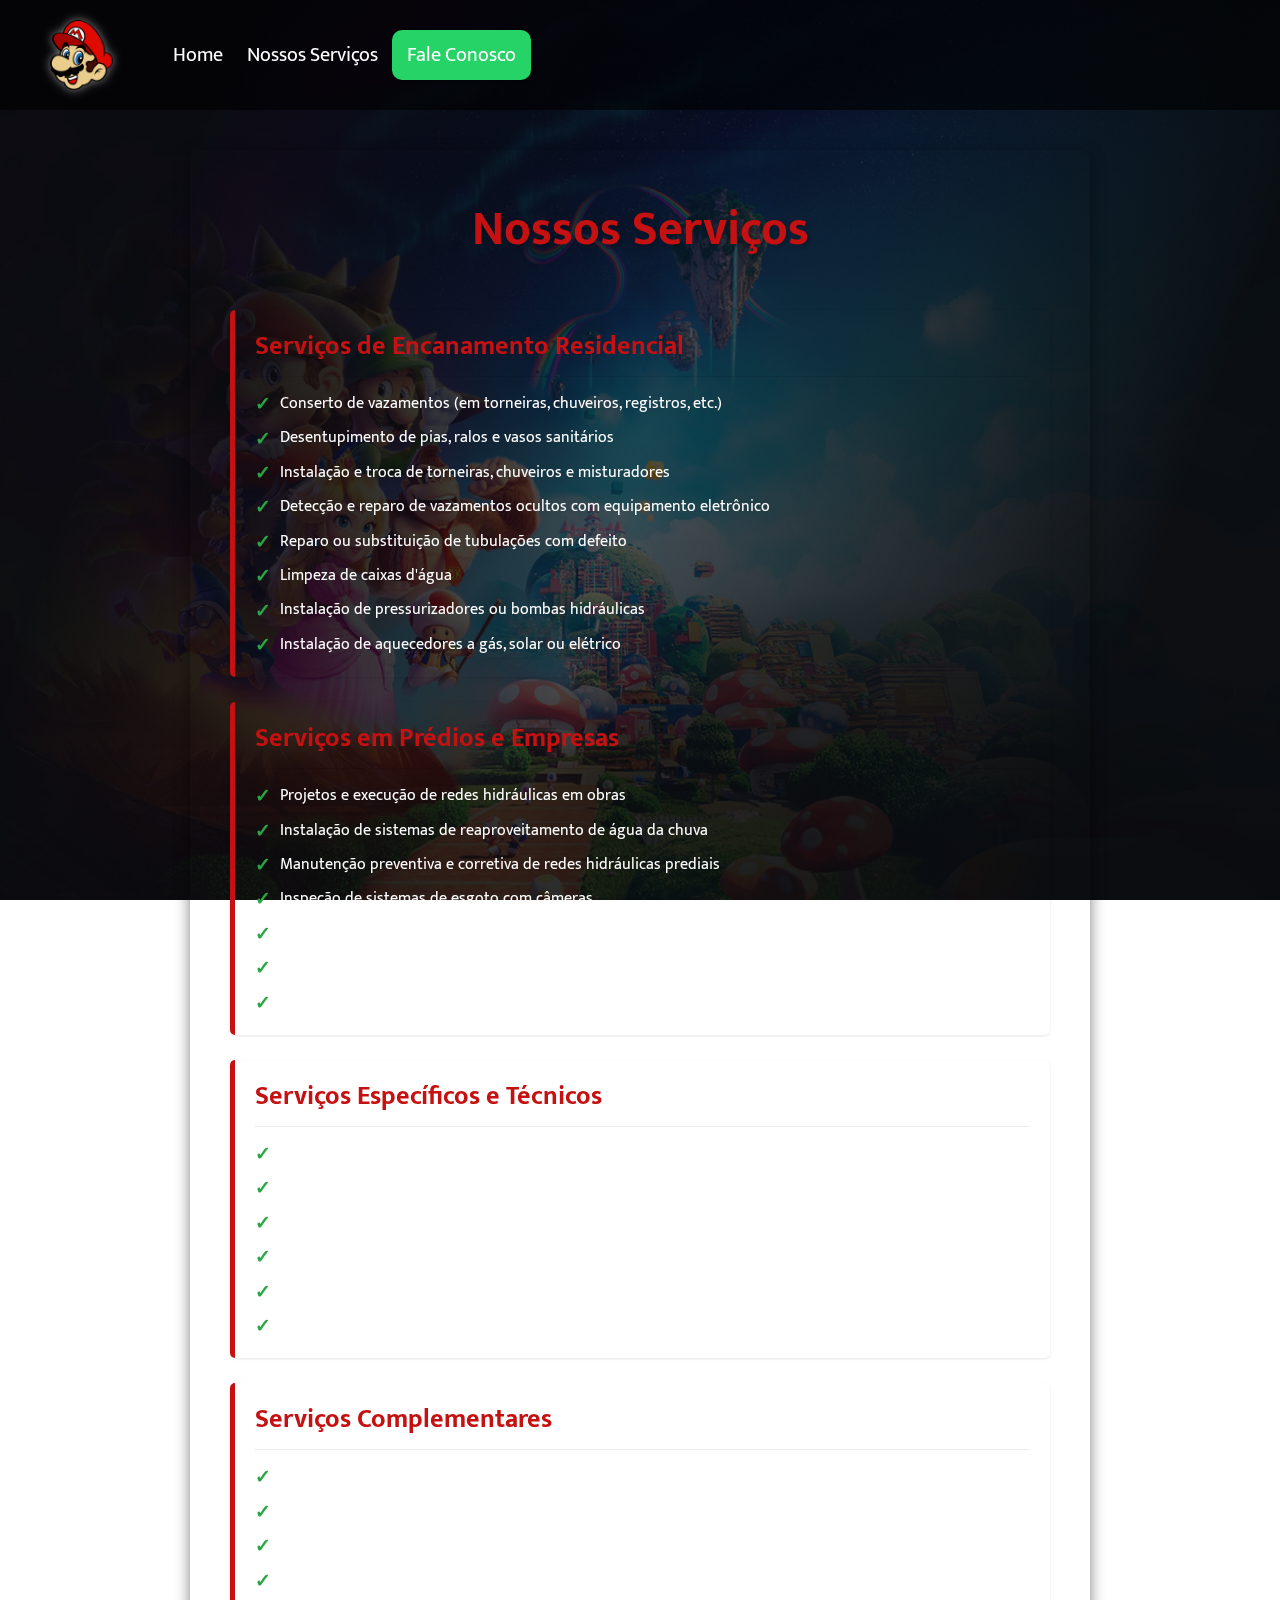
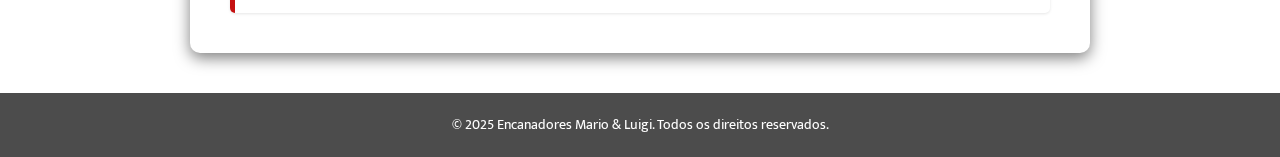
<file: index-servicos.html>
<!DOCTYPE html>
<html lang="pt-br">

<head>
    <meta charset="UTF-8">
    <meta name="viewport" content="width=device-width, initial-scale=1.0">
    <title>Nossos Serviços - Encanadores Mario & Luigi</title>
    <link rel="stylesheet" href="style-servicos.css">
    <link href="https://fonts.googleapis.com/css2?family=Mukta:wght@400;600;700&display=swap" rel="stylesheet">
</head>

<body>
    <div class="mascara"></div>
    <header class="header">
        <img src="./logo-header.png" alt="Logo Encanador Mário">
        <nav>
            <a href="index.html">Home</a>
            <a href="nossos servicos.html">Nossos Serviços</a>
            <a href="https://wa.me/5549991137577?text=Ol%C3%A1%20Alisson%2C%20eu%20vi%20seu%20site%20do%20Mario%20e%20gostaria%20de%20mais%20informa%C3%A7%C3%B5es%20sobre%20como%20criar%20um%20site%20para%20meu%20neg%C3%B3cio%2C%20eu%20me%20chamo..."
                id="link-whatsapp">Fale Conosco</a>
        </nav>
    </header>

    <main class="content">
        <section class="services-section" id="nossos-servicos-container">
            <h1>Nossos Serviços</h1>

            <div class="service-category">
                <h2>Serviços de Encanamento Residencial</h2>
                <ul>
                    <li>Conserto de vazamentos (em torneiras, chuveiros, registros, etc.)</li>
                    <li>Desentupimento de pias, ralos e vasos sanitários</li>
                    <li>Instalação e troca de torneiras, chuveiros e misturadores</li>
                    <li>Detecção e reparo de vazamentos ocultos com equipamento eletrônico</li>
                    <li>Reparo ou substituição de tubulações com defeito</li>
                    <li>Limpeza de caixas d'água</li>
                    <li>Instalação de pressurizadores ou bombas hidráulicas</li>
                    <li>Instalação de aquecedores a gás, solar ou elétrico</li>
                </ul>
            </div>

            <div class="service-category">
                <h2>Serviços em Prédios e Empresas</h2>
                <ul>
                    <li>Projetos e execução de redes hidráulicas em obras</li>
                    <li>Instalação de sistemas de reaproveitamento de água da chuva</li>
                    <li>Manutenção preventiva e corretiva de redes hidráulicas prediais</li>
                    <li>Inspeção de sistemas de esgoto com câmeras</li>
                    <li>Manutenção de calhas e sistemas pluviais</li>
                    <li>Instalação e manutenção de hidrantes e sistemas contra incêndio</li>
                    <li>Revisão e teste de estanqueidade em redes de gás e água</li>
                </ul>
            </div>

            <div class="service-category">
                <h2>Serviços Específicos e Técnicos</h2>
                <ul>
                    <li>Teste de pressão em tubulações</li>
                    <li>Troca de válvulas de descarga e caixas acopladas</li>
                    <li>Instalação de dispositivos economizadores de água</li>
                    <li>Ajuste de pressão da água</li>
                    <li>Verificação e troca de registros gerais e setoriais</li>
                    <li>Instalação de purificadores ou filtros de água</li>
                </ul>
            </div>

            <div class="service-category">
                <h2>Serviços Complementares</h2>
                <ul>
                    <li>Orçamento com laudo técnico para seguros e condomínios</li>
                    <li>Atendimento emergencial 24h para vazamentos ou entupimentos</li>
                    <li>Consultoria em reformas para otimização de sistema hidráulico</li>
                    <li>Treinamento e orientações para manutenção preventiva domiciliar</li>
                </ul>
            </div>
        </section>
    </main>

    <footer>
        <p>&copy; 2025 Encanadores Mario & Luigi. Todos os direitos reservados.</p>
    </footer>
</body>

</html>
</file>
<file: style-servicos.css>
* {
    margin: 0;
    padding: 0;
    box-sizing: border-box;
    font-family: 'Mukta', sans-serif; 
}

/* --- Estilos do Corpo da Página --- */
body {
    background-image: url('background.jpeg');
    background-size: cover; 
    background-repeat: no-repeat; 
    background-position: center center; /* Centraliza a imagem */
    background-attachment: fixed; /* Mantém a imagem fixa ao rolar a página */
    min-height: 100vh; /* Garante que o body ocupe pelo menos toda a altura da viewport */
    display: flex;
    flex-direction: column; /* Para o rodapé ficar no final */
    color: white; /* Cor padrão do texto para o corpo */
}

/* --- Máscara de Fundo (Gradiente Escuro) --- */
.mascara {
    position: fixed; /* Fixa a máscara na tela */
    top: 0;
    left: 0;
    width: 100%;
    height: 100%;
    background: linear-gradient(109deg, rgba(10, 12, 16, 0.99) 15%, rgba(10, 12, 16, 0.7) 50%, rgba(10, 12, 16, 0.99) 85%);
    z-index: -1; /* Garante que a máscara fique atrás do conteúdo */
}

/* --- Header (Cabeçalho) - ALINHADO À ESQUERDA (NOVO PADRÃO) --- */
/* --- Header (Cabeçalho) - ALINHADO À ESQUERDA (PADRÃO CORRIGIDO) --- */
.header {
    display: flex;
    align-items: center;
    padding: 20px 50px; /* Padding que define o espaço das bordas */
    background-color: rgba(0, 0, 0, 0.6);
    position: relative;
    z-index: 10;
    justify-content: flex-start; /* **ISSO ALINHA TUDO À ESQUERDA** */
    gap: 50px; /* Espaço entre a logo e o bloco de navegação */
}

.header img {
    height: 70px; /* Padronizado com o tamanho da logo da página principal */
    filter: drop-shadow(0 0 5px rgba(255, 255, 255, 0.5));
}

.header a {
    color: white; /* Padronizado com whitesmoke */
    font-size: 20px; /* Padronizado com 20px */
    text-decoration: none;
    transition: all 0.3s ease-in-out;
    padding: 5px 10px;
    border-radius: 5px;
}
#link-whatsapp {
    background-color: #25D366; /* Cor verde do WhatsApp */
    color: white;
    padding: 8px 15px;
    border-radius: 10px; /* Mais arredondado */
    font-weight: 400; /* Deixa o texto mais bold */
    box-shadow: 0 2px 5px rgba(0, 0, 0, 0.3); /* Sombra para dar profundidade */
}

#link-whatsapp:hover {
    background-color: #1DA851; /* Verde um pouco mais escuro no hover */
    transform: translateY(-2px) scale(1.02); /* Efeito de escalar levemente */
}

/* --- Conteúdo Principal (Main e Seção de Serviços) - MANTENDO OS ESTILOS ATUAIS --- */
.content {
    flex-grow: 1; /* Faz o conteúdo ocupar o espaço restante, empurrando o footer para baixo */
    padding: 40px 20px; /* Espaçamento interno */
    display: flex;
    justify-content: center; /* Centraliza o bloco de serviços */
    align-items: flex-start; /* Alinha o conteúdo ao topo do main */
    position: relative; /* Para ficar acima da máscara */
    z-index: 1;
}

.services-section {
    padding: 40px;
    border-radius: 10px;
    max-width: 900px; /* Largura máxima para o conteúdo dos serviços */
    width: 100%; /* Garante que ocupe a largura disponível até o max-width */
    box-shadow: 0 5px 15px rgba(0, 0, 0, 0.5); /* Sombra para destacar o bloco */
    color: #fff; /* Cor do texto padrão para o conteúdo */
}

.services-section h1 {
    font-size: 3em; /* Tamanho maior para o título principal */
    color: #C51111; /* Uma cor de destaque, talvez do vermelho do Mário */
    text-align: center;
    margin-bottom: 40px;
    text-shadow: 2px 2px 4px rgba(0, 0, 0, 0.2); /* Sombra suave no texto */
}

/* --- Categorias de Serviço - MANTENDO OS ESTILOS ATUAIS --- */
.service-category {
margin-bottom: 25px;
padding: 15px 20px;
border-left: 5px solid #C51111;
border-radius: 5px;
box-shadow: 0 1px 3px rgba(0, 0, 0, 0.1);
}

.service-category:last-child {
    margin-bottom: 0;
}

.service-category h2 {
    font-size: 1.6em; /* Um pouco menor */
    color: #C51111;
    margin-bottom: 10px; /* Reduzir margem */
    border-bottom: 1px solid rgba(0, 0, 0, 0.08); /* Linha mais sutil */
    padding-bottom: 8px; /* Reduzir padding */
}

.service-category ul {
    list-style: none;
    padding-left: 0;
}

.service-category ul li {
    font-size: 1em; /* Reduzir um pouco a fonte dos itens */
    line-height: 1.4; /* Reduzir espaçamento entre linhas */
    padding: 6px 0; /* Reduzir espaçamento vertical */
    color: #fff;
    position: relative;
    padding-left: 25px;
}

.service-category ul li::before {
    content: '✓'; /* Marcador mais simples, como um checkmark */
    position: absolute;
    left: 0;
    color: #28a745; /* Verde para o checkmark */
    font-weight: bold;
    font-size: 1.2em; /* Tamanho do checkmark */
    top: 50%;
    transform: translateY(-50%);
}

/* --- Rodapé (Footer) - NOVO PADRÃO --- */
footer {
    background-color: rgba(0, 0, 0, 0.7);
    color: white;
    text-align: center;
    padding: 20px;
    font-size: 0.9em;
    position: relative;
    z-index: 1;
    margin-top: auto;
}

/* --- Responsividade (Ajustada para o novo header) --- */
@media (max-width: 768px) {
    .header {
        flex-direction: column;
        align-items: flex-start; /* Alinha a coluna à esquerda */
        padding: 15px 20px;
        gap: 15px;
    }

    .header nav {
        flex-direction: column;
        gap: 10px;
        align-items: flex-start; /* Alinha os links à esquerda */
        width: 100%; /* Ocupa a largura total para os links ficarem um abaixo do outro */
    }

    .header a {
        font-size: 18px;
        width: 100%; /* Faz o link ocupar a largura total do nav */
        text-align: left; /* Alinha o texto do link à esquerda */
    }

    #link-whatsapp {
        width: 100%;
        text-align: center; /* Mantém o botão do whatsapp centralizado */
    }

    .content {
        padding: 20px 10px;
    }

    .services-section {
        padding: 25px;
    }

    .services-section h1 {
        font-size: 2.2em;
        margin-bottom: 30px;
    }

    .service-category h2 {
        font-size: 1.5em;
    }

    .service-category ul li {
        font-size: 1em;
        padding-left: 20px; /* Ajusta o padding para o ícone */
    }
}

@media (max-width: 480px) {
    .header {
        padding: 10px;
    }

    .header a {
        font-size: 16px;
    }

    .services-section {
        padding: 15px;
    }

    .services-section h1 {
        font-size: 1.8em;
    }
}
</file>
